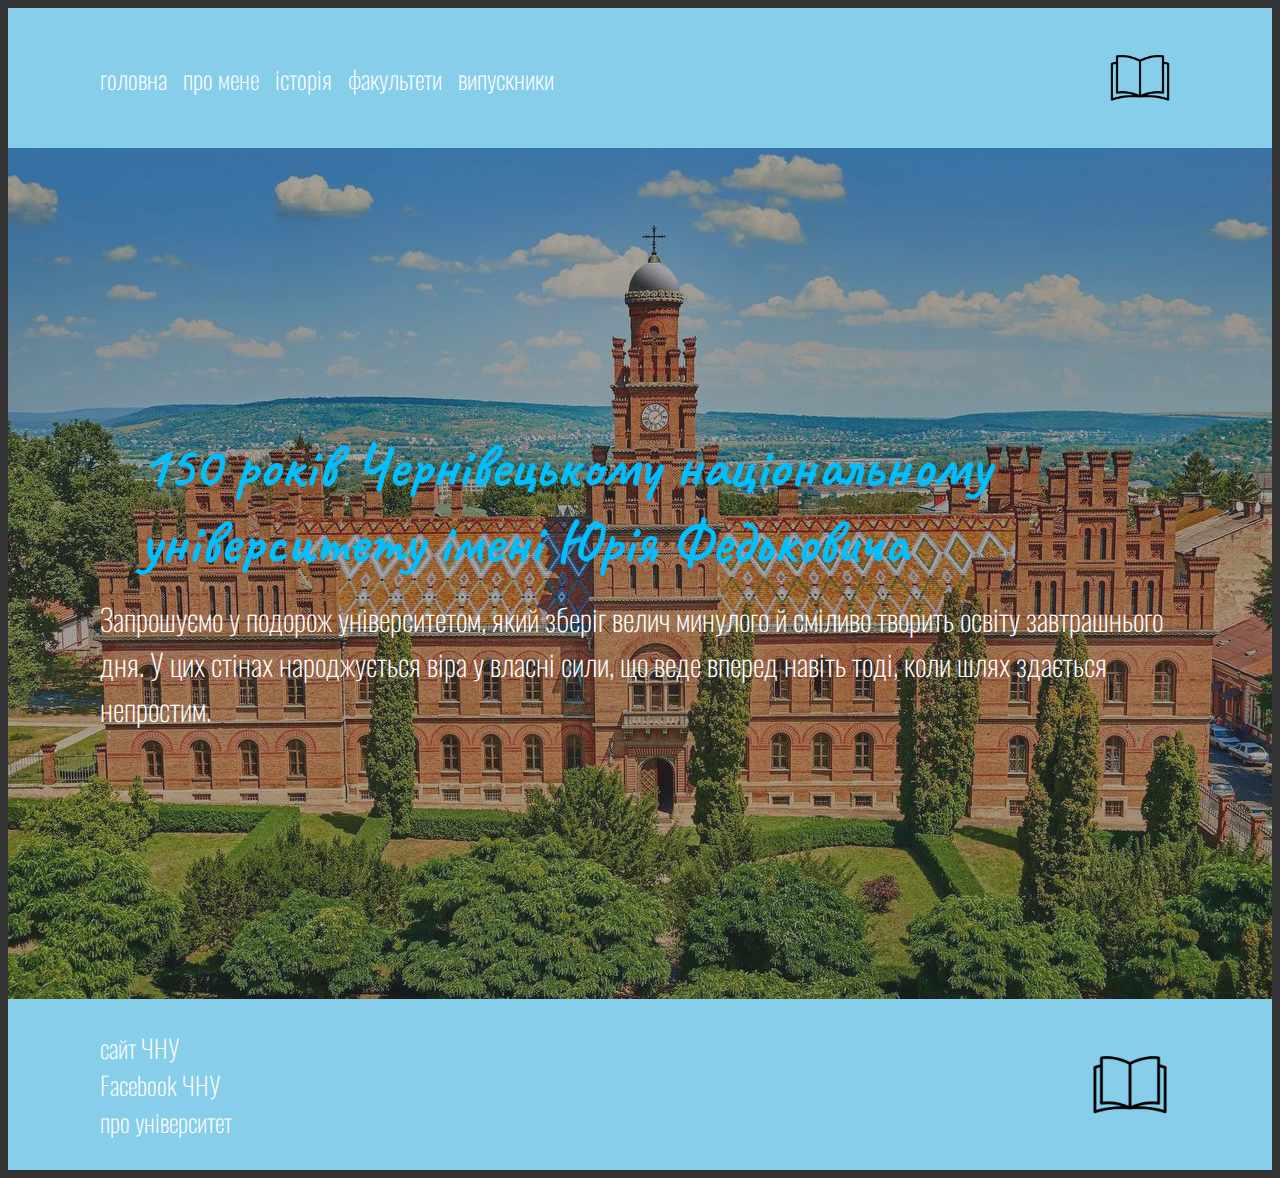
<file: index.html>
<!DOCTYPE html>
<html lang="en">

<head>
    <meta charset="UTF-8">
    <meta name="viewport" content="width=device-width, initial-scale=1.0">
     <title>сайт Ковблик Сюзанни</title>
    <link href="https://fonts.googleapis.com/css2?family=Caveat:wght@400..700&family=Oswald:wght@200..700&display=swap"
        rel="stylesheet">
    <link rel="stylesheet" href="./reset.css">
    <link rel="stylesheet" href="./css/style.css">
</head>

<body>
    <header class="header">
        <div class="container">
            <nav class="header-nav">
                <ul class="header-list">
                    <li class="header-item"><a class="header-link" href="./index.html">головна</a></li>
                    <li class="header-item"><a class="header-link" href="./about-me.html">про мене</a></li>
                    <li class="header-item"><a class="header-link" href="./history.html">історія</a></li>
                    <li class="header-item"><a class="header-link" href="./today.html">факультети</a></li>
                    <li class="header-item"><a class="header-link" href="./graduates.html">випускники</a></li>
                </ul>
                <a class="header-logo" href="./index.html">
                    <img class="header-img" src="./img/book.png" alt="book">
                </a>
            </nav>
        </div>
    </header>
    <main>
        <section class="hero">
            <div class="container">
                <h1 class="hero-title">150 років Чернівецькому національному університету імені Юрія Федьковича</h1>
                <p class="hero-text">Запрошуємо у подорож університетом, який зберіг велич минулого й сміливо творить
                    освіту завтрашнього
                    дня. У цих стінах народжується віра у власні сили, що веде вперед навіть тоді, коли шлях здається непростим. </p>
            </div>
        </section>
        <footer class="footer">
            <div class="container">
                <nav class="footer-nav">
                    <ul class="footer-list">
                     <li class="footer-item"><a class="footer-link" href="https://www.chnu.edu.ua/">сайт ЧНУ</a></li>
                    <li class="footer-item"><a class="footer-link" href="https://www.facebook.com/chnu.edu.ua/?locale=uk_UA">Facebook ЧНУ</a></li>
                    <li class="footer-item"><a class="footer-link" href="https://www.chnu.edu.ua/universytet/zahalni-vidomosti/pro-universytet/">про університет</a></li>
                    </ul>
                    <a class="footer-logo" href="./index.html">
                        <img class="footer-img" src="./img/book.png" alt="book">
                    </a>
                </nav>
            </div>
        </footer>
    </main>
</body>

</html>
</file>
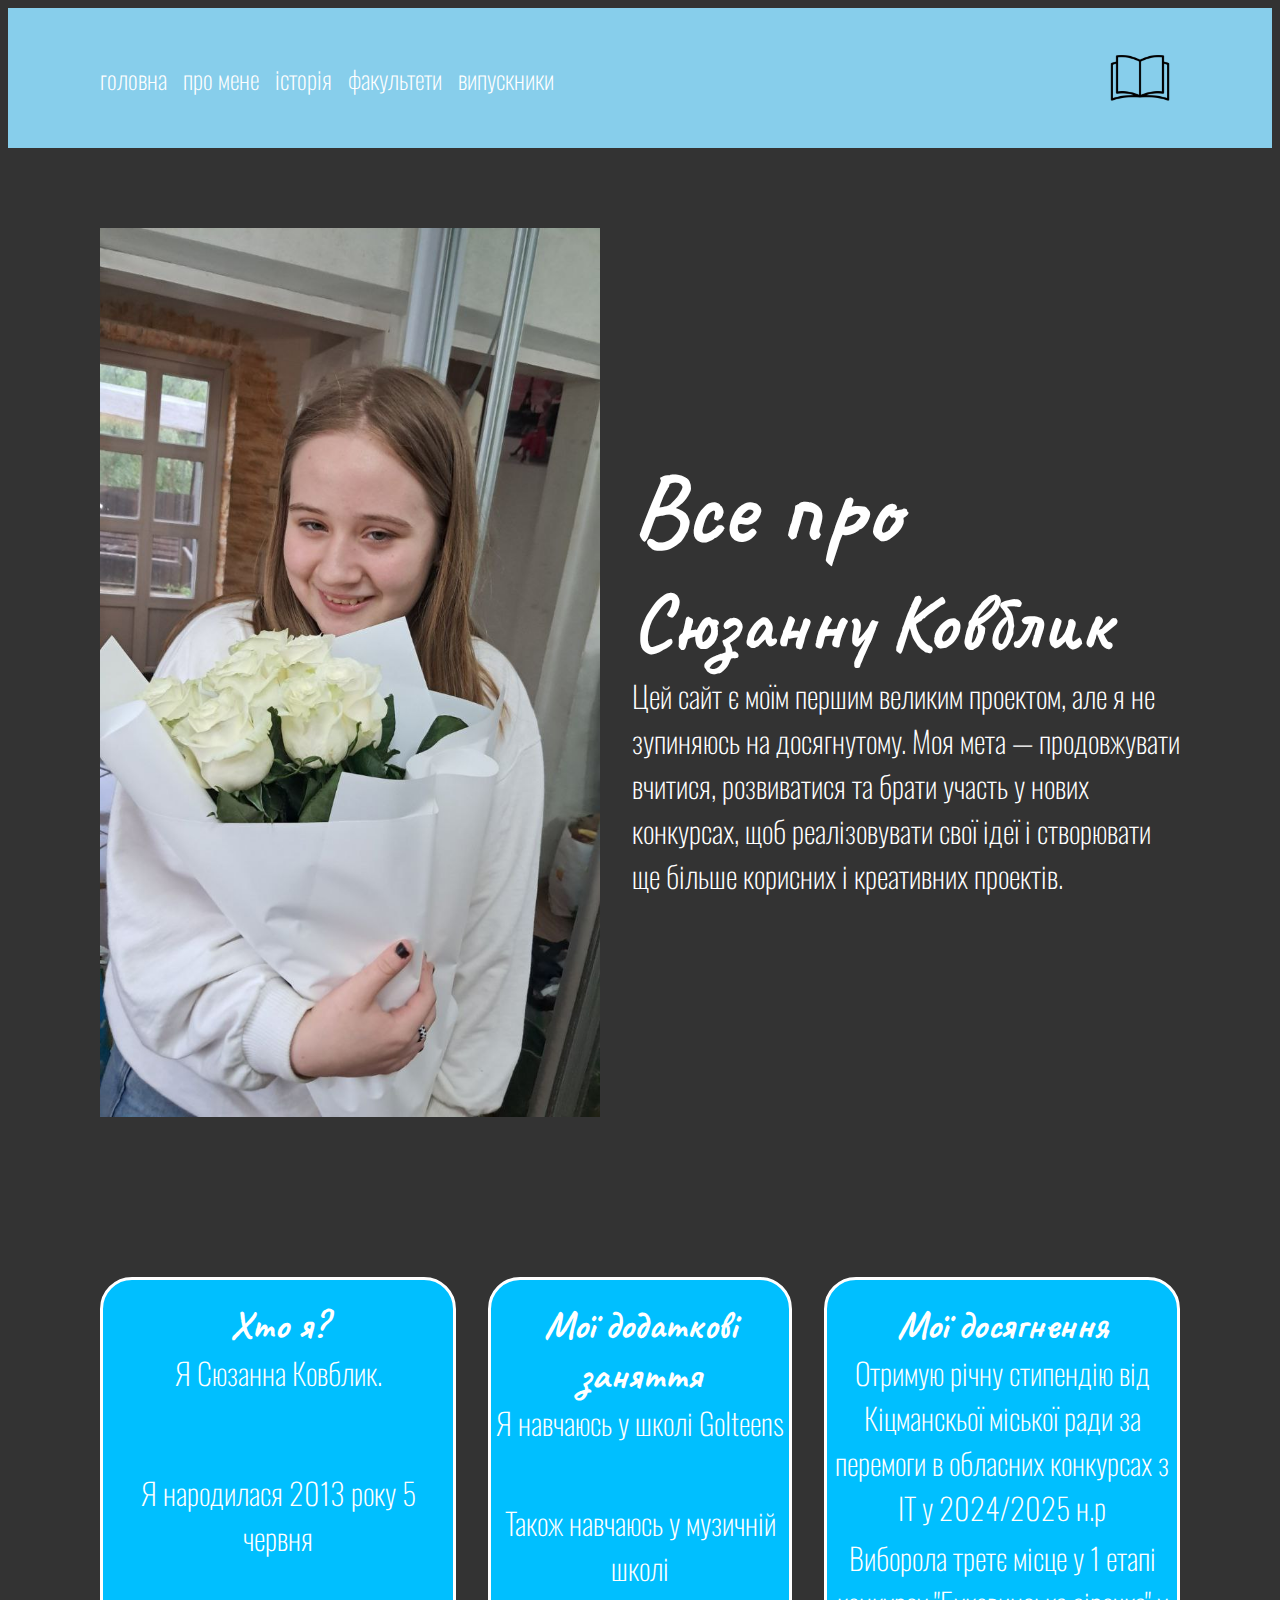
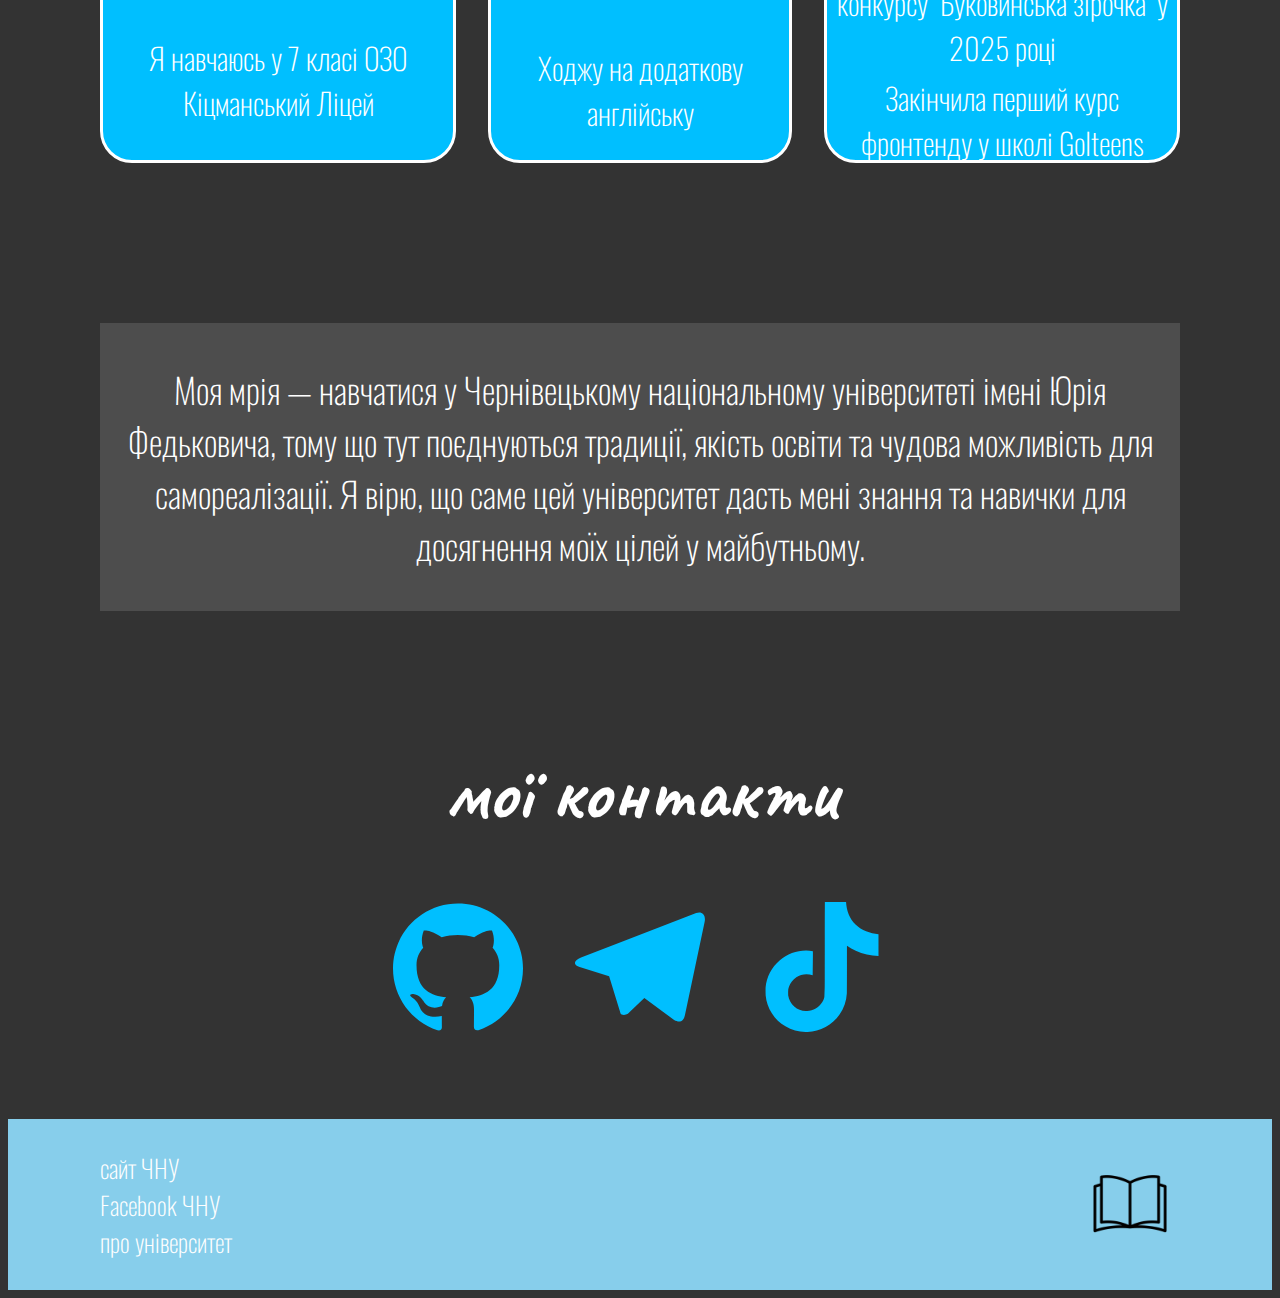
<file: about-me.html>
<!DOCTYPE html>
<html lang="en">

<head>
    <meta charset="UTF-8">
    <meta name="viewport" content="width=device-width, initial-scale=1.0">
    <title>сайт Ковблик Сюзанни</title>
    <link href="https://fonts.googleapis.com/css2?family=Caveat:wght@400..700&family=Oswald:wght@200..700&display=swap"
        rel="stylesheet">
    <link rel="stylesheet" href="./reset.css">
    <link rel="stylesheet" href="./css/about-me.css">
</head>

<body>
    <header class="header">
        <div class="container">
            <nav class="header-nav">
                <ul class="header-list">
                    <li class="header-item"><a class="header-link" href="./index.html">головна</a></li>
                    <li class="header-item"><a class="header-link" href="./about-me.html">про мене</a></li>
                    <li class="header-item"><a class="header-link" href="./history.html">історія</a></li>
                    <li class="header-item"><a class="header-link" href="./today.html">факультети</a></li>
                    <li class="header-item"><a class="header-link" href="./graduates.html">випускники</a></li>
                </ul>
                <a class="header-logo" href="./index.html">
                    <img class="header-img" src="./img/book.png" alt="book">
                </a>
            </nav>
        </div>
    </header>
    <main>
        <section class="hero">
            <div class="container hero-container">
                <img class="hero-img" src="./img/photo.jpg" alt="me">
                <div>
                    <h2 class="hero-title">Все про</h2>
                    <h3 class="hero-subtitle">Сюзанну Ковблик</h3>
                    <p class="hero-text">Цей сайт є моїм першим великим проектом, але я не зупиняюсь на досягнутому. Моя
                        мета — продовжувати
                        вчитися, розвиватися та брати участь у нових конкурсах, щоб реалізовувати свої ідеї і створювати
                        ще
                        більше корисних і креативних проектів.</p>
                </div>
            </div>
        </section>
        <section class="information">
            <div class="container">
                <ul class="information-list">
                    <li class="information-item">
                        <h3 class="information-title">Хто я?</h3>
                        <ul class="information-items">
                            <Li class="information-point">
                                <p class="information-text">Я Сюзанна Ковблик.</p>
                            </Li>
                            <Li class="information-point">
                                <p class="information-text information-gap">Я народилася 2013 року 5 червня</p>
                            </Li>
                            <Li class="information-point">
                                <p class="information-text">Я навчаюсь у 7 класі ОЗО Кіцманський Ліцей</p>
                            </Li>
                        </ul>
                    </li>
                    <li class="information-item">
                        <h3  class="information-title">Мої додаткові заняття</h3>
                        <ul class="information-items">
                            <Li class="information-point">
                                <p class="information-text">Я навчаюсь у школі GoIteens</p>
                            </Li>
                            <Li class="information-point">
                                <p class="information-text information-padding">Також навчаюсь у музичній школі</p>
                            </Li>
                            <Li class="information-point">
                                <p class="information-text">Ходжу на додаткову англійську</p>
                            </Li>
                        </ul>
                    </li>
                    <li class="information-item">
                        <h3  class="information-title">Мої досягнення</h3>
                        <ul class="information-items">
                            <Li class="information-point">
                                <p class="information-text">Отримую річну стипендію від Кіцманскьої міської ради за перемоги в обласних конкурсах з IT у 2024/2025 н.р</p>
                            </Li>
                            <Li class="information-point">
                                <p class="information-text">Виборола третє місце у 1 етапі конкурсу "Буковинська зірочка" у 2025 році</p>
                            </Li>
                            <Li class="information-point">
                                <p class="information-text">Закінчила перший курс фронтенду у школі GoIteens</p>
                            </Li>
                        </ul>
                    </li>
                </ul>
            </div>
        </section>
        <section class="dream">
            <div class="container">
<p class="dream-text">Моя мрія — навчатися у Чернівецькому національному університеті імені Юрія Федьковича, тому що тут поєднуються традиції,
якість освіти та чудова можливість для самореалізації. Я вірю, що саме цей університет дасть мені знання та навички для
досягнення моїх цілей у майбутньому.</p>
</div>
</section>
<section class="contacts">
    <div class="container">
<h4 class="contacts-title">мої контакти</h4>
<ul class="contacts-list">
    <li class="contacts-item">
        <a href="https://github.com/dashboard">
            <svg class="contacts-icon">
                <use href="./img/symbol-defs.svg#icon-github"></use>
            </svg>
        </a>
    </li>
    <li class="contacts-item">
        <a href="https://t.me/Syzichka">
            <svg class="contacts-icon">
                <use href="./img/symbol-defs.svg#icon-telegram"></use>
            </svg>
        </a>
    </li>
    <li class="contacts-item">
        <a href="https://www.tiktok.com/@666_mamy_666_">
            <svg class="contacts-icon">
                <use href="./img/symbol-defs.svg#icon-tiktok"></use>
            </svg>
        </a>
    </li>
</ul>
</div>
</section>
    </main>
    <footer class="footer">
        <div class="container">
            <nav class="footer-nav">
                <ul class="footer-list">
                     <li class="footer-item"><a class="footer-link" href="https://www.chnu.edu.ua/">сайт ЧНУ</a></li>
                    <li class="footer-item"><a class="footer-link" href="https://www.facebook.com/chnu.edu.ua/?locale=uk_UA">Facebook ЧНУ</a></li>
                    <li class="footer-item"><a class="footer-link" href="https://www.chnu.edu.ua/universytet/zahalni-vidomosti/pro-universytet/">про університет</a></li>
                </ul>
                <a class="footer-logo" href="./index.html">
                    <img class="footer-img" src="./img/book.png" alt="book">
                </a>
            </nav>
        </div>
    </footer>
</body>

</html>
</file>
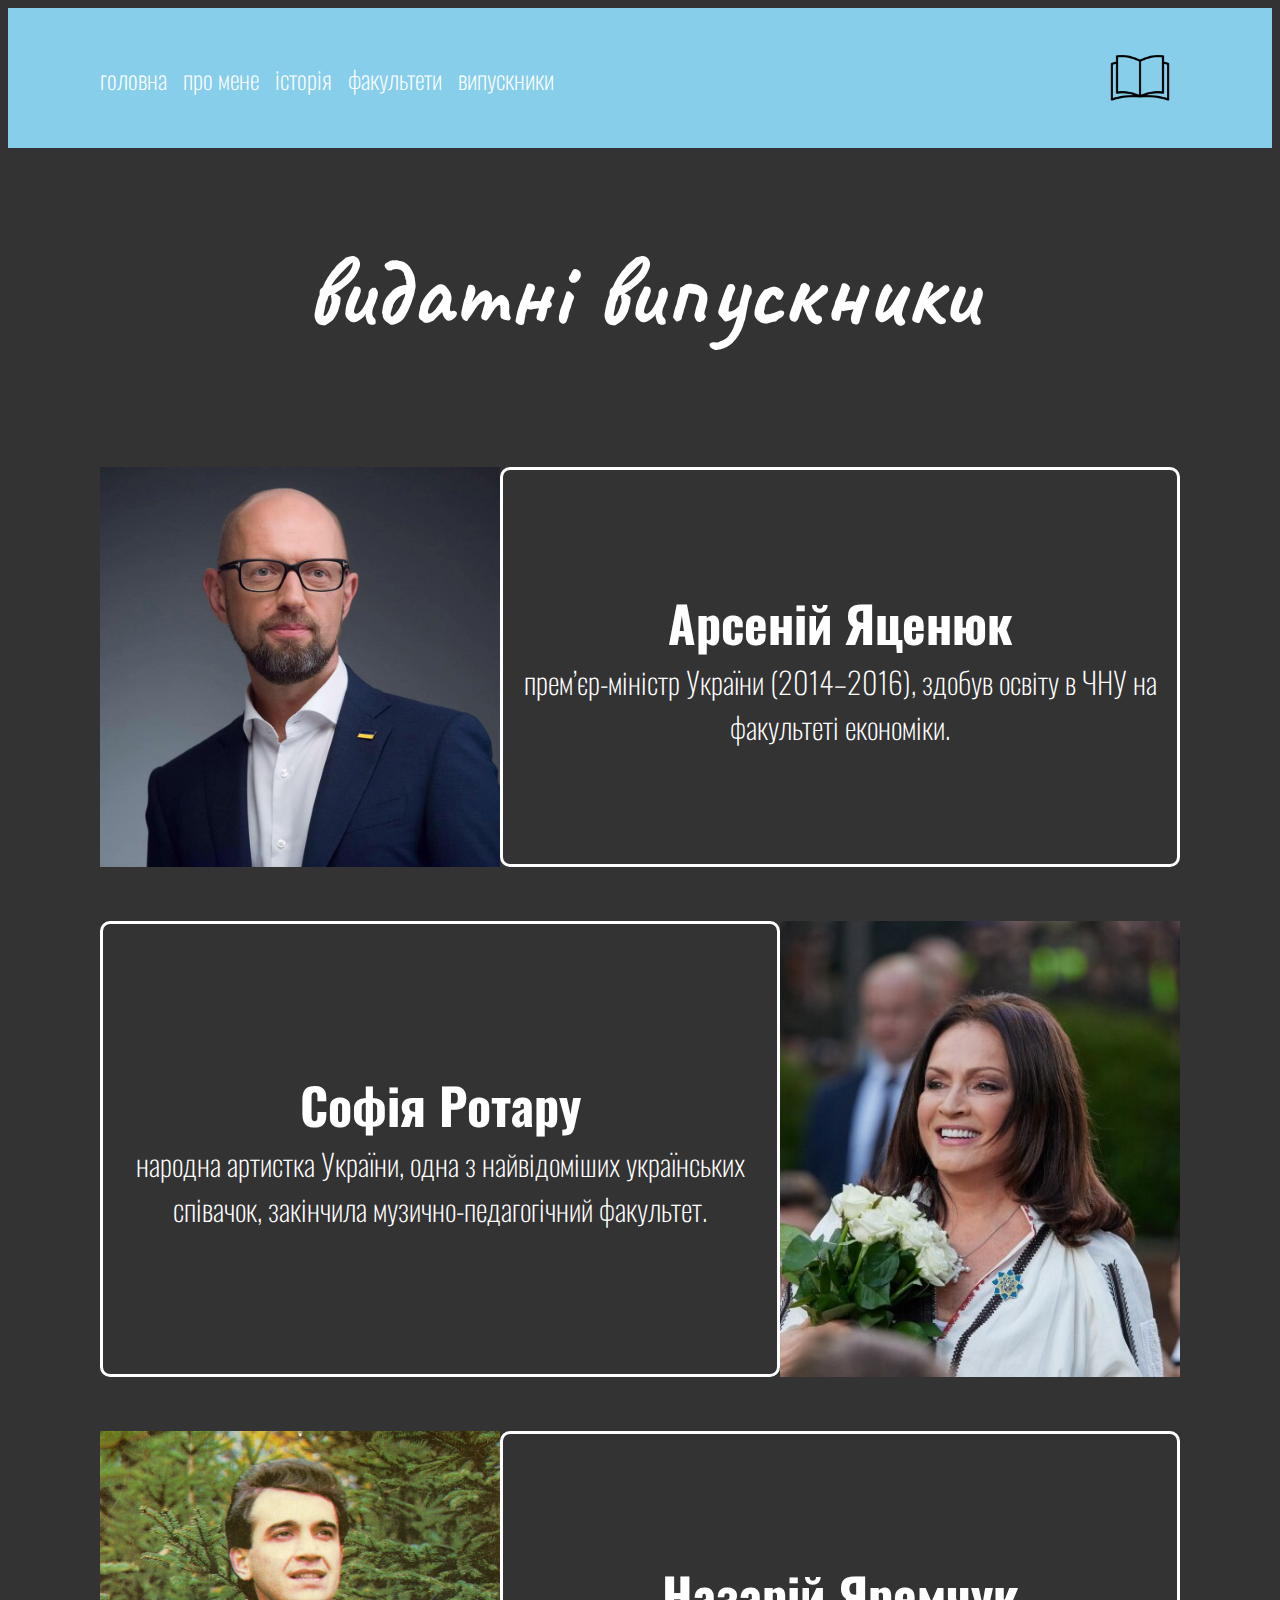
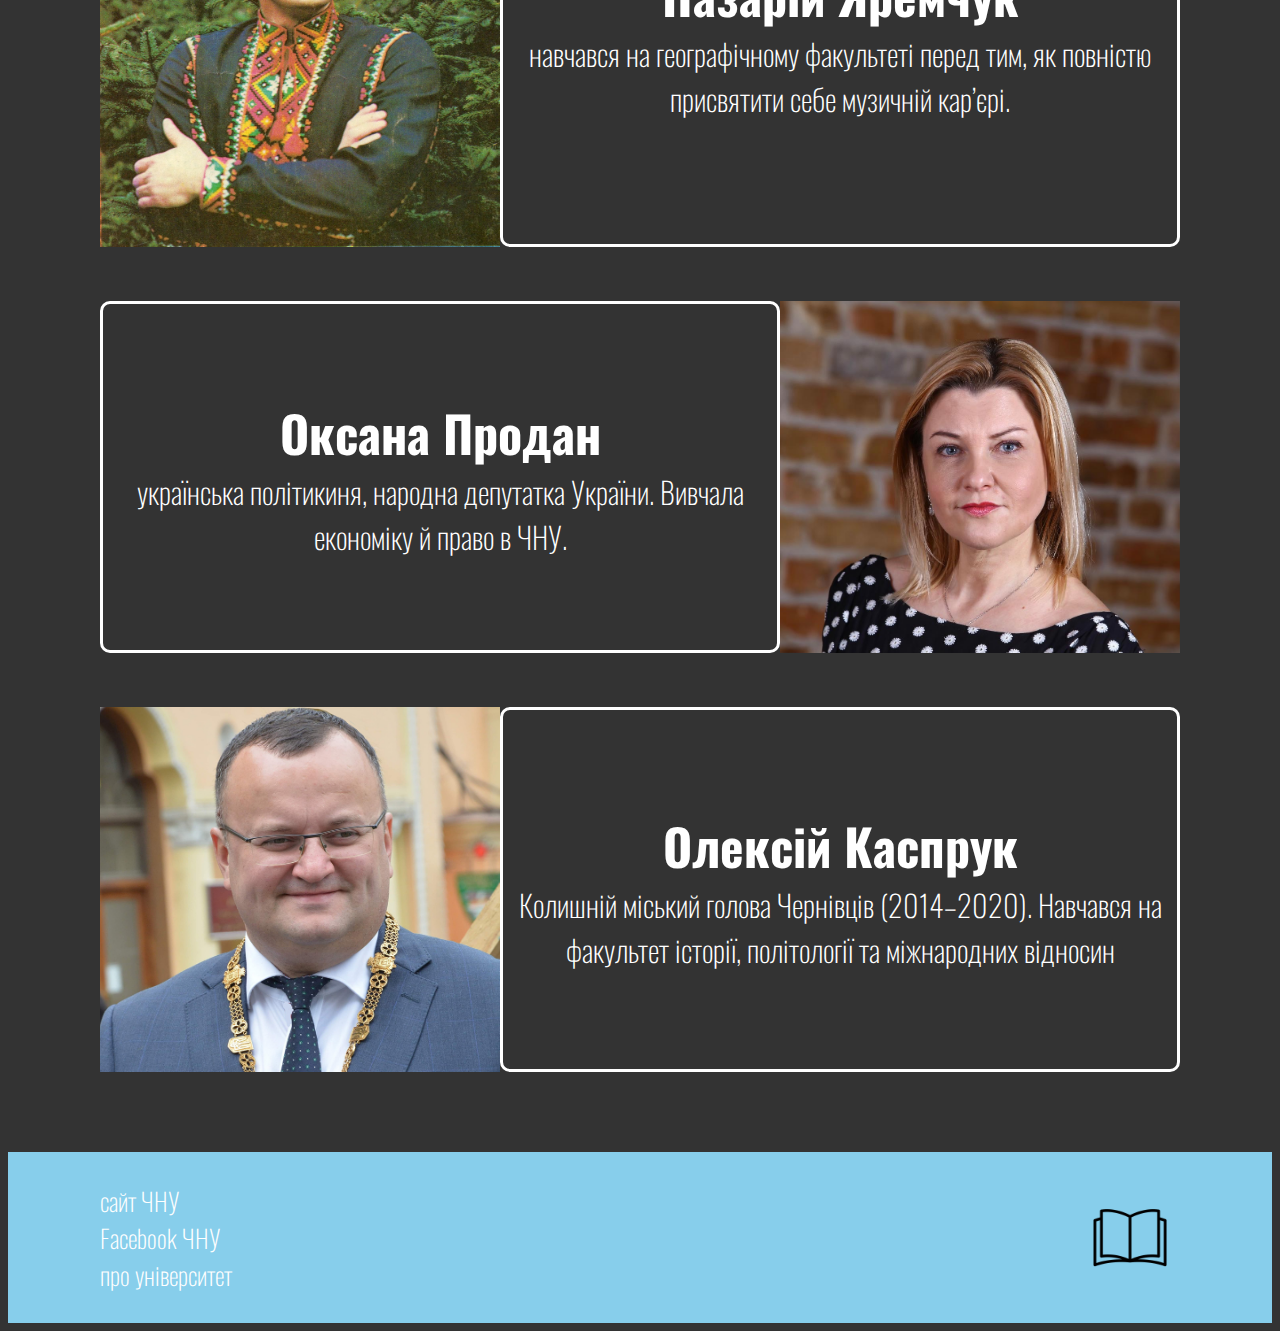
<file: graduates.html>
<!DOCTYPE html>
<html lang="en">
<head>
    <meta charset="UTF-8">
    <meta name="viewport" content="width=device-width, initial-scale=1.0">
     <title>сайт Ковблик Сюзанни</title>
    <link href="https://fonts.googleapis.com/css2?family=Caveat:wght@400..700&family=Oswald:wght@200..700&display=swap"
        rel="stylesheet">
    <link rel="stylesheet" href="./reset.css">
    <link rel="stylesheet" href="./css/graduates.css">
</head>
<body>
    <header class="header">
        <div class="container">
            <nav class="header-nav">
                <ul class="header-list">
                    <li class="header-item"><a class="header-link" href="./index.html">головна</a></li>
                    <li class="header-item"><a class="header-link" href="./about-me.html">про мене</a></li>
                    <li class="header-item"><a class="header-link" href="./history.html">історія</a></li>
                    <li class="header-item"><a class="header-link" href="./today.html">факультети</a></li>
                    <li class="header-item"><a class="header-link" href="./graduates.html">випускники</a></li>
                </ul>
                <a class="header-logo" href="./index.html">
                    <img class="header-img" src="./img/book.png" alt="book">
                </a>
            </nav>
        </div>
    </header>
    <main>
<section class="hero">
<div class="container">
    <h2 class="hero-title">видатні випускники</h2>
<ul class="hero-list">
    <li class="hero-item">
        <img class="hero-photo" src="./img/arseniy-yacheniuk.jpg" alt="Арсеній Яценюк">
        <div class="hero-box">
        <h3 class="hero-subtitle">Арсеній Яценюк</h3>
        <p class="hero-text">прем’єр-міністр України (2014–2016), здобув освіту в ЧНУ на факультеті економіки.</p>
        </div>
    </li>
    <li class="hero-item">
        <div class="hero-box">
        <h3 class="hero-subtitle">Софія Ротару</h3>
        <p class="hero-text">народна артистка України, одна з найвідоміших українських співачок, закінчила музично-педагогічний факультет.</p>
        </div>
        <img class="hero-photo" src="./img/sophia-rotaru.jpg" alt="Софія Ротару">
    </li>
    <li class="hero-item">
        <img class="hero-photo" src="./img/nazarii-yaremchyk.jpg" alt="Назарій Яремчук">
        <div class="hero-box">
        <h3 class="hero-subtitle">Назарій Яремчук</h3>
        <p class="hero-text">навчався на географічному факультеті перед тим, як повністю присвятити себе музичній кар’єрі.</p>
        </div>
    </li>
    <li class="hero-item">
        <div class="hero-box">
        <h3 class="hero-subtitle">Оксана Продан</h3>
        <p class="hero-text">українська політикиня, народна депутатка України. Вивчала економіку й право в ЧНУ. </p>
        </div>
        <img class="hero-photo" src="./img/oksana-prodan.jpg" alt="Оксана Продан">
    </li>
    <li class="hero-item">
        <img class="hero-photo" src="./img/kaspruk.jpg" alt="Олексій Каспрук">
        <div class="hero-box">
        <h3 class="hero-subtitle">Олексій Каспрук</h3>
        <p class="hero-text" >Колишній міський голова Чернівців (2014–2020). Навчався на факультет історії, політології та міжнародних відносин</p>
        </div>
    </li>
</ul>
</div>
</section>
    </main>
    <footer class="footer">
        <div class="container">
            <nav class="footer-nav">
                <ul class="footer-list">
                   <li class="footer-item"><a class="footer-link" href="https://www.chnu.edu.ua/">сайт ЧНУ</a></li>
                    <li class="footer-item"><a class="footer-link" href="https://www.facebook.com/chnu.edu.ua/?locale=uk_UA">Facebook ЧНУ</a></li>
                    <li class="footer-item"><a class="footer-link" href="https://www.chnu.edu.ua/universytet/zahalni-vidomosti/pro-universytet/">про університет</a></li>
                </ul>
                <a class="footer-logo" href="./index.html">
                    <img class="footer-img" src="./img/book.png" alt="book">
                </a>
            </nav>
        </div>
    </footer>
    </body>
</body>
</html>
</file>
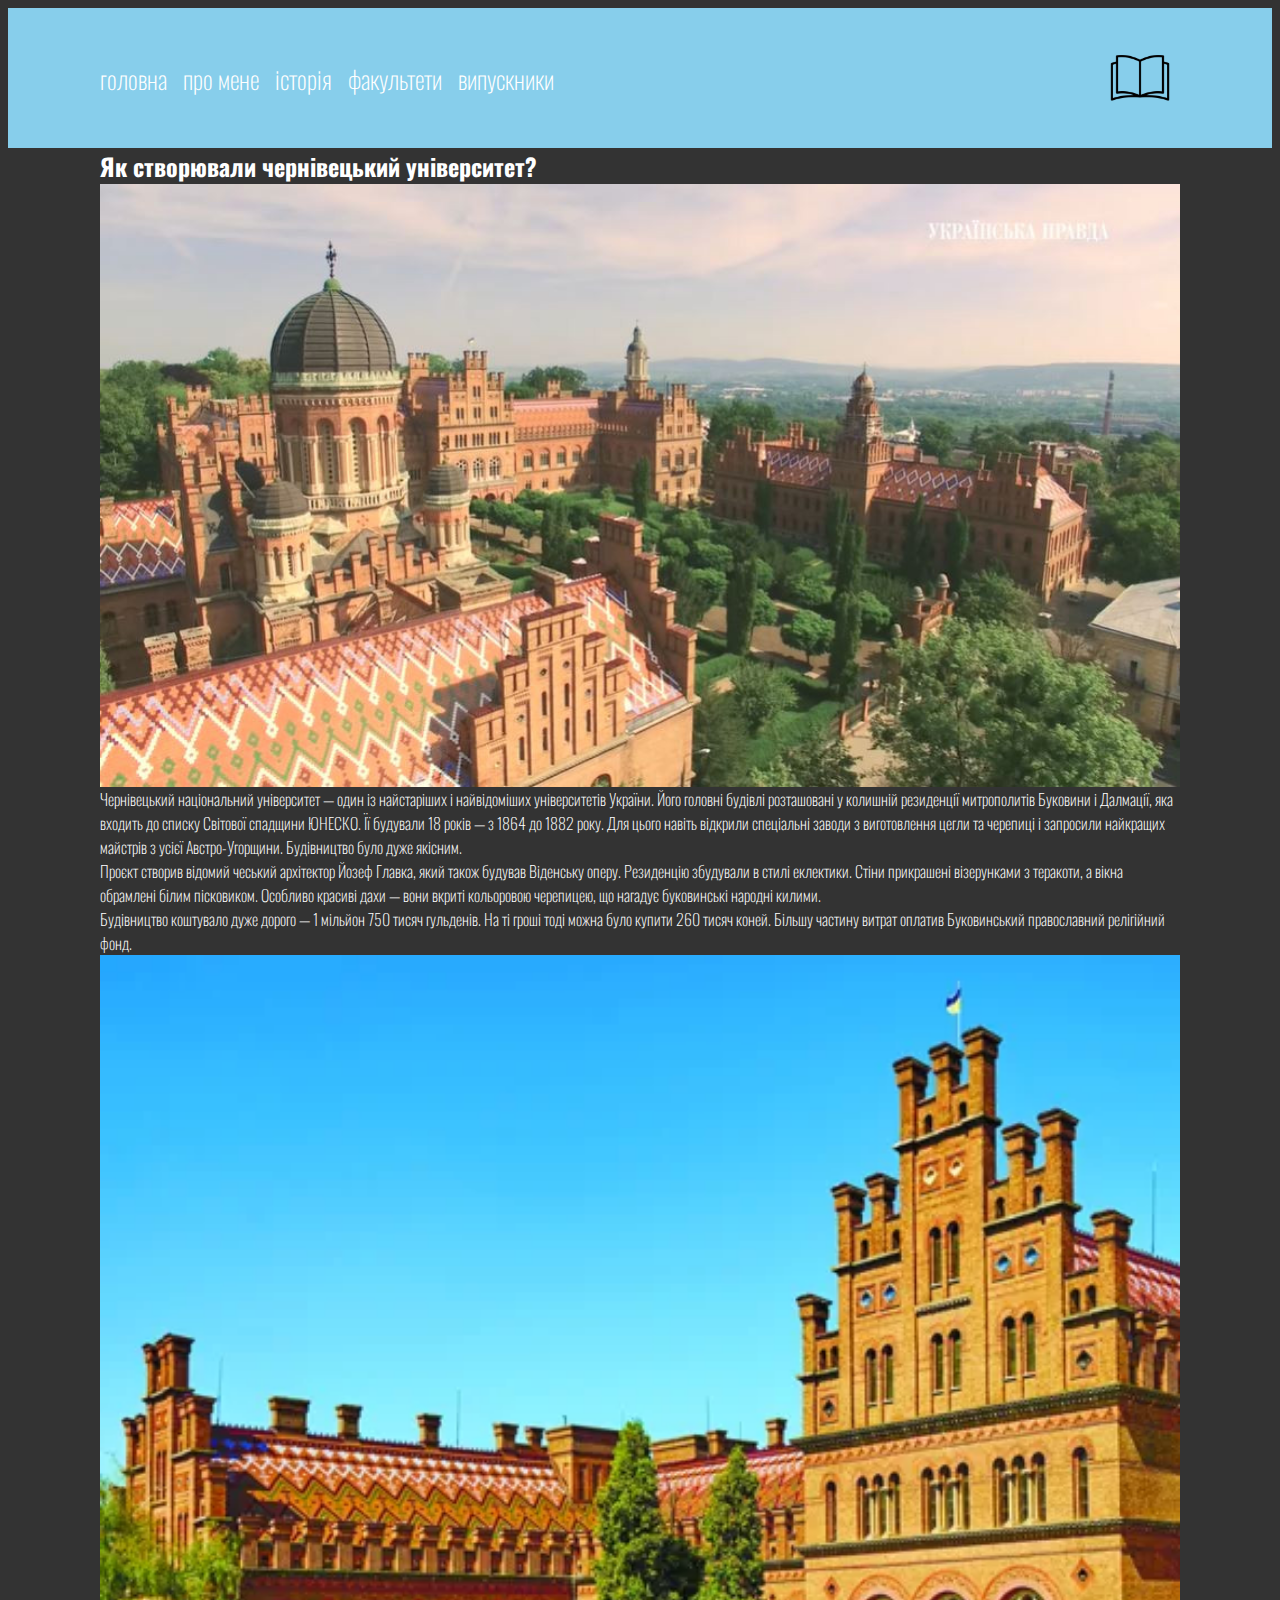
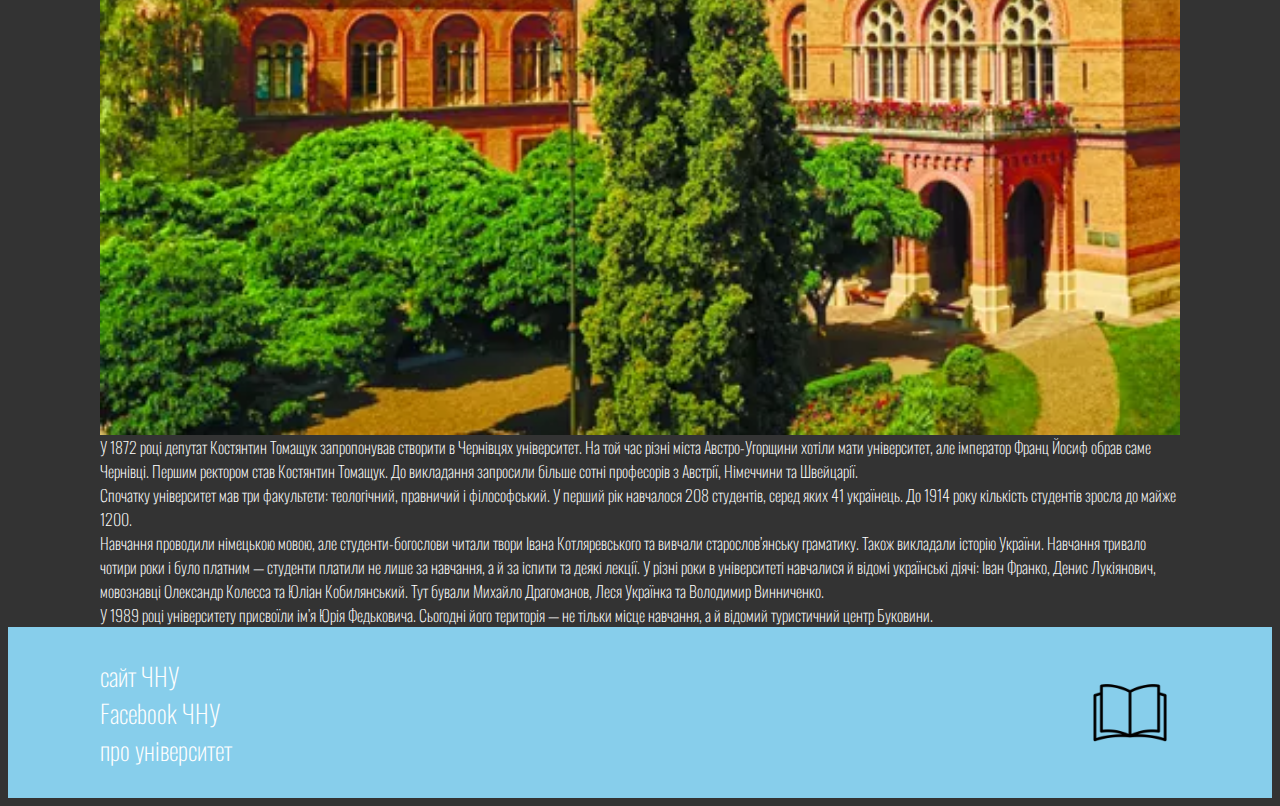
<file: history.html>
<!DOCTYPE html>
<html lang="en">

<head>
    <meta charset="UTF-8">
    <meta name="viewport" content="width=device-width, initial-scale=1.0">
     <title>сайт Ковблик Сюзанни</title>
    <link href="https://fonts.googleapis.com/css2?family=Caveat:wght@400..700&family=Oswald:wght@200..700&display=swap"
        rel="stylesheet">
    <link rel="stylesheet" href="./reset.css">
    <link rel="stylesheet" href="./css/history.css">
</head>

<body>
    <header class="header">
        <div class="container">
            <nav class="header-nav">
                <ul class="header-list">
                    <li class="header-item"><a class="header-link" href="./index.html">головна</a></li>
                    <li class="header-item"><a class="header-link" href="./about-me.html">про мене</a></li>
                    <li class="header-item"><a class="header-link" href="./history.html">історія</a></li>
                    <li class="header-item"><a class="header-link" href="./today.html">факультети</a></li>
                    <li class="header-item"><a class="header-link" href="./graduates.html">випускники</a></li>
                </ul>
                <a class="header-logo" href="./index.html">
                    <img class="header-img" src="./img/book.png" alt="book">
                </a>
            </nav>
        </div>
    </header>
    <main>
        <section class="hero">
            <div class="container">
                <h2 class="hero-title">Як створювали чернівецький університет?</h2>
                <img class="hero-photo" src="./img/chnu.jpg" alt="чну">
                <p class="hero-text">Чернівецький національний університет — один із найстаріших і найвідоміших
                    університетів України. Його головні будівлі
                    розташовані у колишній резиденції митрополитів Буковини і Далмації, яка входить до списку Світової
                    спадщини ЮНЕСКО. Її
                    будували 18 років — з 1864 до 1882 року. Для цього навіть відкрили спеціальні заводи з виготовлення
                    цегли та черепиці і
                    запросили найкращих майстрів з усієї Австро-Угорщини. Будівництво було дуже якісним. </p>

                <p class="hero-text">Проєкт створив відомий чеський архітектор Йозеф Главка, який також будував
                    Віденську оперу. Резиденцію збудували в стилі
                    еклектики. Стіни прикрашені візерунками з теракоти, а вікна обрамлені білим пісковиком. Особливо
                    красиві дахи — вони
                    вкриті кольоровою черепицею, що нагадує буковинські народні килими.</p>

                <p class="hero-text">Будівництво коштувало дуже дорого — 1 мільйон 750 тисяч гульденів. На ті гроші тоді можна було купити
                    260 тисяч коней.
                    Більшу частину витрат оплатив Буковинський православний релігійний фонд.</p>

                <img class="hero-img" src="./img/university-two.webp" alt="чну">

                <p class="hero-text">У 1872 році депутат Костянтин Томащук запропонував створити в Чернівцях
                    університет. На той час різні міста
                    Австро-Угорщини хотіли мати університет, але імператор Франц Йосиф обрав саме Чернівці. Першим
                    ректором став Костянтин
                    Томащук. До викладання запросили більше сотні професорів з Австрії, Німеччини та Швейцарії.</p>

                <p class="hero-text">Спочатку університет мав три факультети: теологічний, правничий і філософський. У
                    перший рік навчалося 208 студентів,
                    серед яких 41 українець. До 1914 року кількість студентів зросла до майже 1200.</p>

                <p class="hero-text">Навчання проводили німецькою мовою, але студенти-богослови читали твори Івана
                    Котляревського та вивчали старослов’янську
                    граматику. Також викладали історію України. Навчання тривало чотири роки і було платним — студенти
                    платили не лише за
                    навчання, а й за іспити та деякі лекції.
                    У різні роки в університеті навчалися й відомі українські діячі: Іван Франко, Денис Лукіянович,
                    мовознавці Олександр
                    Колесса та Юліан Кобилянський. Тут бували Михайло Драгоманов, Леся Українка та Володимир Винниченко.
                </p>

                <p class="hero-text">У 1989 році університету присвоїли ім’я Юрія Федьковича. Сьогодні його територія —
                    не тільки місце навчання, а й відомий
                    туристичний центр Буковини.</p>
            </div>
        </section>
    </main>
    <footer class="footer">
        <div class="container">
            <nav class="footer-nav">
                <ul class="footer-list">
                     <li class="footer-item"><a class="footer-link" href="https://www.chnu.edu.ua/">сайт ЧНУ</a></li>
                    <li class="footer-item"><a class="footer-link" href="https://www.facebook.com/chnu.edu.ua/?locale=uk_UA">Facebook ЧНУ</a></li>
                    <li class="footer-item"><a class="footer-link" href="https://www.chnu.edu.ua/universytet/zahalni-vidomosti/pro-universytet/">про університет</a></li>
                </ul>
                <a class="footer-logo" href="./index.html">
                    <img class="footer-img" src="./img/book.png" alt="book">
                </a>
            </nav>
        </div>
    </footer>
</body>

</html>
</file>
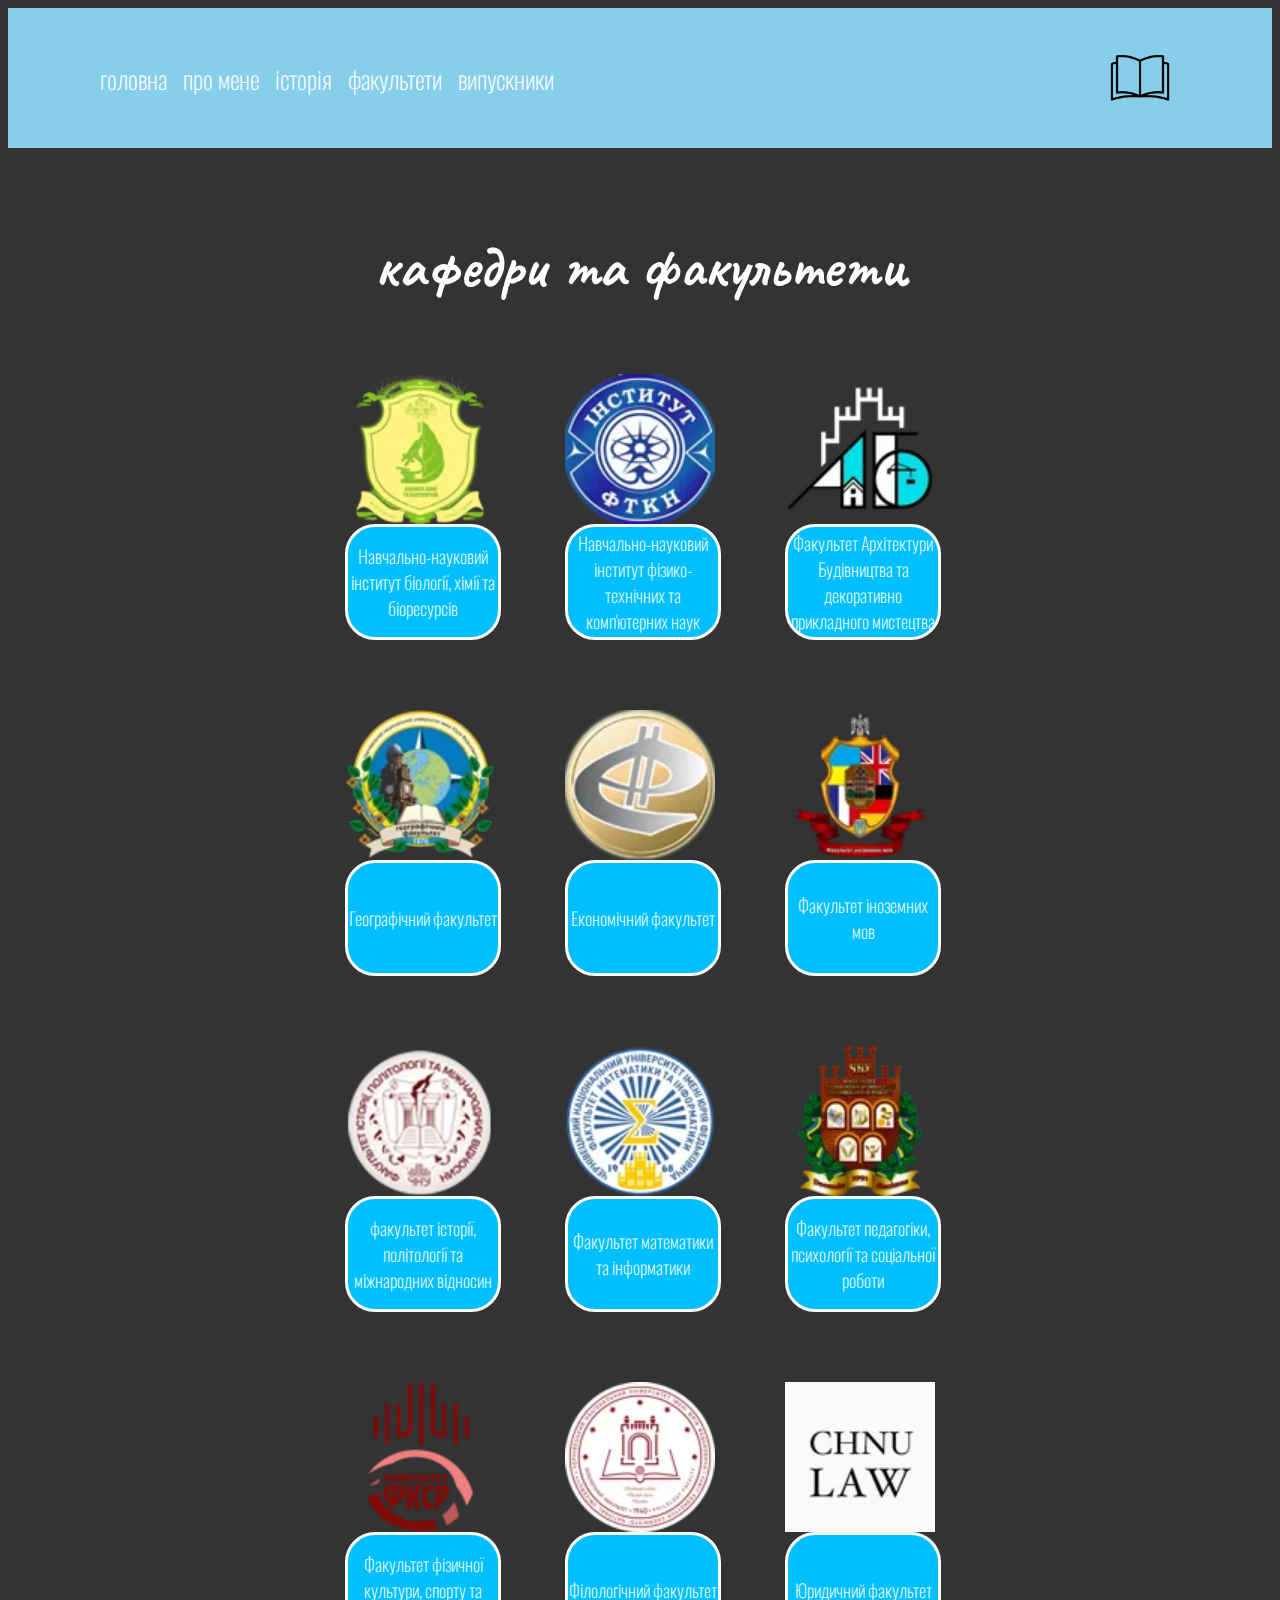
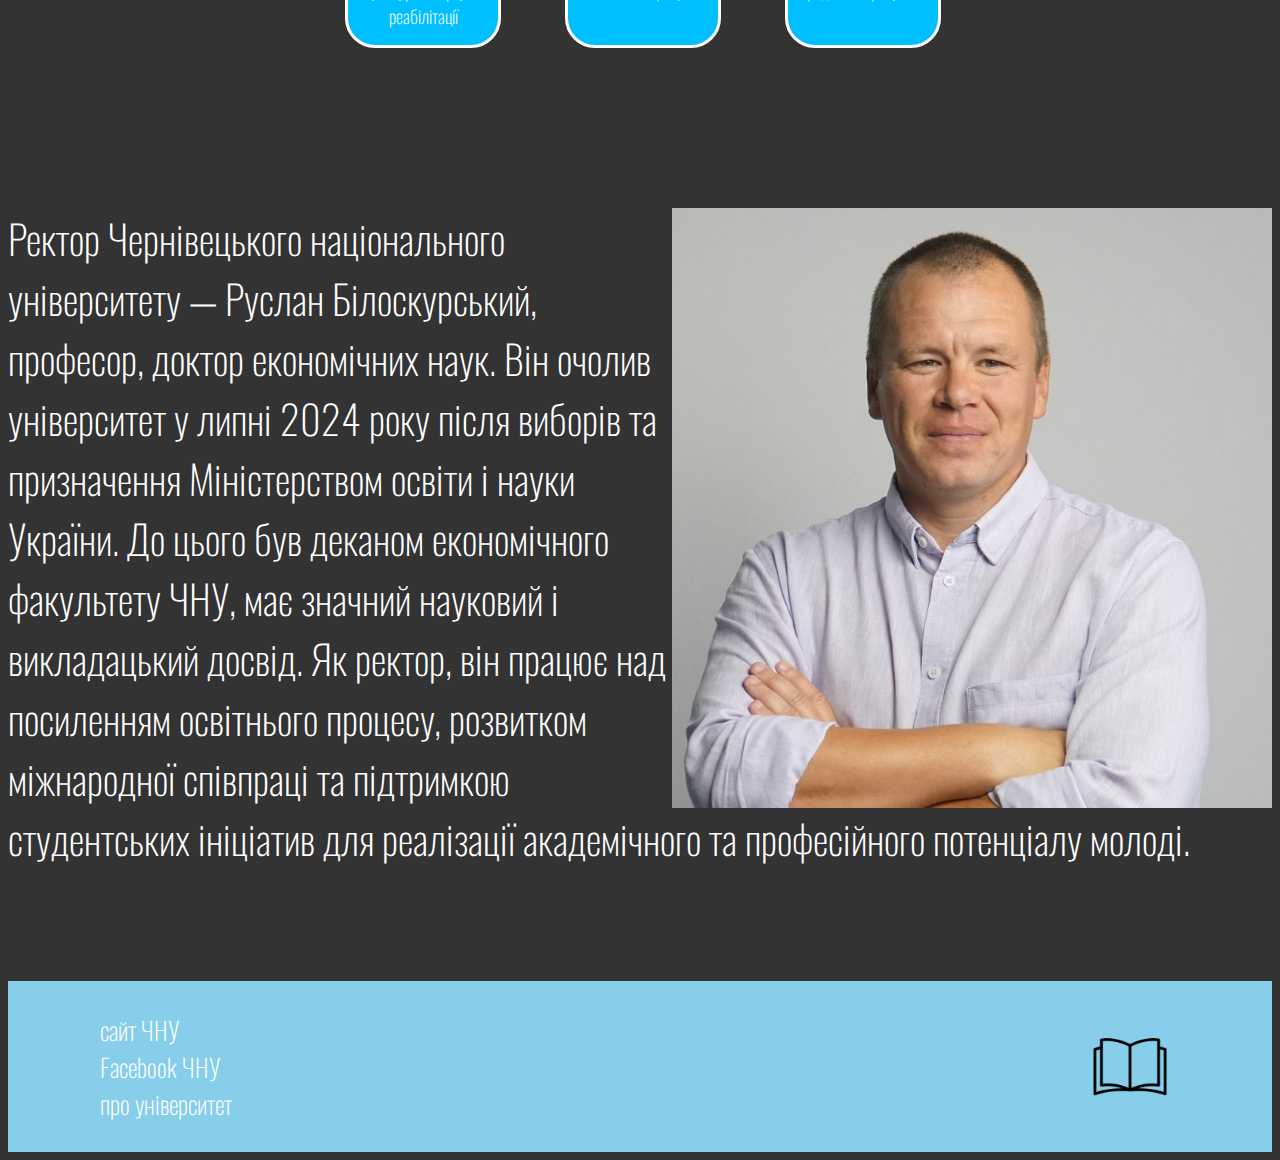
<file: today.html>
<!DOCTYPE html>
<html lang="en">

<head>
    <meta charset="UTF-8">
    <meta name="viewport" content="width=device-width, initial-scale=1.0">
     <title>сайт Ковблик Сюзанни</title>
    <link href="https://fonts.googleapis.com/css2?family=Caveat:wght@400..700&family=Oswald:wght@200..700&display=swap"
        rel="stylesheet">
    <link rel="stylesheet" href="./reset.css">
    <link rel="stylesheet" href="./css/today.css">
</head>

<body>
    <header class="header">
        <div class="container">
            <nav class="header-nav">
                <ul class="header-list">
                    <li class="header-item"><a class="header-link" href="./index.html">головна</a></li>
                    <li class="header-item"><a class="header-link" href="./about-me.html">про мене</a></li>
                    <li class="header-item"><a class="header-link" href="./history.html">історія</a></li>
                    <li class="header-item"><a class="header-link" href="./today.html">факультети</a></li>
                    <li class="header-item"><a class="header-link" href="./graduates.html">випускники</a></li>
                </ul>
                <a class="header-logo" href="./index.html">
                    <img class="header-img" src="./img/book.png" alt="book">
                </a>
            </nav>
        </div>
    </header>
    <main>
        <section class="hero">
            <div class="container">
        <h2 class="hero-title" >кафедри та факультети</h2>
        <ul class="hero-list">
            <li class="hero-item">
                <img class="hero-logo" src="./img/biology.webp" alt="інститут біології">
                <p class="hero-text">Навчально-науковий інститут біології, хімії та біоресурсів </p>
            </li>
            <li class="hero-item">
                <img class="hero-logo" src="./img/ftkn_logo.webp" alt="інститут фізико-технічних та комп'ютерних наук">
                <p class="hero-text">Навчально-науковий інститут фізико-технічних та комп'ютерних наук</p>
            </li>
            <li class="hero-item">
                <img class="hero-logo" src="./img/abdpm_logo.webp" alt="Факультет Архітектури Будівництва">
                <p class="hero-text">Факультет Архітектури Будівництва та декоративно прикладного мистецтва</p>
            </li>
            <li class="hero-item">
                <img class="hero-logo" src="./img/geo_logo.webp" alt="Географічний факультет">
                <p class="hero-text">Географічний факультет</p>
            </li>
            <li class="hero-item">
                <img class="hero-logo" src="./img/eco_logo.webp" alt="Економічний факультет">
                <p class="hero-text">Економічний факультет</p>
            </li>
            <li class="hero-item">
                <img class="hero-logo" src="./img/inozem_logo.webp" alt="Факультет іноземних мов">
                <p class="hero-text">Факультет іноземних мов</p>
            </li>
            <li class="hero-item">
                <img class="hero-logo" src="./img/histpry.webp" alt="факультет історії">
                <p class="hero-text">факультет історії, політології та міжнародних відносин</p>
            </li>
            <li class="hero-item">
                <img class="hero-logo" src="./img/fmi_logo.webp" alt="">
                <p class="hero-text">Факультет математики та інформатики</p>
            </li>
            <li class="hero-item">
                <img class="hero-logo" src="./img/ped_logo.webp" alt="Факультет педагогіки">
                <p class="hero-text">Факультет педагогіки, психології та соціальної роботи</p>
            </li>
            <li class="hero-item">
                <img class="hero-logo" src="./img/ffksr.webp" alt="Факультет фізичної культури">
                <p class="hero-text">Факультет фізичної культури, спорту та реабілітації</p>
            </li>
            <li class="hero-item">
                <img class="hero-logo" src="./img/filolohichnoho-fakultetu.webp" alt="Філологічний факультет">
                <p class="hero-text">Філологічний факультет</p>
            </li>
            <li class="hero-item">
                <img class="hero-logo" src="./img/yredichii.webp" alt="Юридичний факультет">
                <p class="hero-text">Юридичний факультет</p>
            </li>
        </ul>
        </div>
        </section>
        <section class="rector">
             <img class="rector-photo" src="./img/ryslan-biloskyrski.jpg" alt="Руслан Білоскурський">
            <p class="rector-text">Ректор Чернівецького національного університету — Руслан Білоскурський, професор, доктор економічних наук. Він очолив
            університет у липні 2024 року після виборів та призначення Міністерством освіти і науки України. До цього був деканом
            економічного факультету ЧНУ, має значний науковий і викладацький досвід. Як ректор, він працює над посиленням освітнього
            процесу, розвитком міжнародної співпраці та підтримкою студентських ініціатив для реалізації академічного та
            професійного потенціалу молоді.</p>
        </section>
    </main>
    <footer class="footer">
        <div class="container">
            <nav class="footer-nav">
                <ul class="footer-list">
                    <li class="footer-item"><a class="footer-link" href="https://www.chnu.edu.ua/">сайт ЧНУ</a></li>
                    <li class="footer-item"><a class="footer-link" href="https://www.facebook.com/chnu.edu.ua/?locale=uk_UA">Facebook ЧНУ</a></li>
                    <li class="footer-item"><a class="footer-link" href="https://www.chnu.edu.ua/universytet/zahalni-vidomosti/pro-universytet/">про університет</a></li>
                </ul>
                <a class="footer-logo" href="./index.html">
                    <img class="footer-img" src="./img/book.png" alt="book">
                </a>
            </nav>
        </div>
    </footer>
</body>

</html>
</file>
<file: css/style.css>
:root {
  --decorative-color: #87ceeb;
  --background-color: #333333;
  --text-color: #ffffff;
  --title-color: #00bfff;
}

body {
  background-color: var(--background-color);
  color: var(--text-color);
  font-family: oswald;
  font-weight: 100;
}

.container {
  width: 1080px;
  padding-left: 15px;
  padding-right: 15px;
  margin-left: auto;
  margin-right: auto;
}

.header {
  background-color: var(--decorative-color);
  padding-top: 30px;
  padding-bottom: 30px;
}
.header-nav {
  display: flex;
  justify-content: space-between;
}
.header-list {
  display: flex;
  gap: 16px;
  align-items: center;
}

.header-img {
  width: 80px;
}

.header-link {
  color: var(--text-color);
  font-size: 25px;
}
.header-link:hover {
  color: var(--title-color);
}
.hero {
  background-image: linear-gradient(
      to left,
      rgba(47, 48, 58, 0.4),
      rgba(47, 48, 58, 0.4)
    ),
    url("../img/uiversity.webp");
  padding-top: 280px;
  padding-bottom: 268px;  
}
.hero-title {
  font-family: caveat;
  color: var(--title-color);
  width: 1000px;
  font-size: 60px;
  margin-left: auto;
  margin-right: auto;
}

.hero-text {
  color: var(--text-color);
  font-size: 30px;
  margin-top: 16px;
}
footer {
  background-color: var(--decorative-color);
  padding-top: 30px;
  padding-bottom: 30px;
}

.footer-img {
  width: 100px;
}
.footer-link {
  color: var(--text-color);
  font-size: 25px;
}
.footer-link:hover{
  color: var(--title-color);
}
.footer-nav {
  display: flex;
  justify-content: space-between;
  align-items: center;
}
</file>
<file: css/about-me.css>
:root {
  --decorative-color: #87ceeb;
  --background-color: #333333;
  --text-color: #ffffff;
  --title-color: #00bfff;
}

.container {
  width: 1080px;
  padding-left: 15px;
  padding-right: 15px;
  margin-left: auto;
  margin-right: auto;
}
body {
  background-color: var(--background-color);
  color: var(--text-color);
  font-family: oswald;
  font-weight: 100;
}

.header {
  background-color: var(--decorative-color);
  padding-top: 30px;
  padding-bottom: 30px;
}
.header-nav {
  display: flex;
  justify-content: space-between;
}
.header-list {
  display: flex;
  gap: 16px;
  align-items: center;
}

.header-img {
  width: 80px;
}

.header-link {
  color: var(--text-color);
  font-size: 25px;
  font-weight: 100;
  max-width: 50px;
}
.header-link:hover {
  color: var(--title-color);
}
.hero-container {
  display: flex;
  align-items: center;
  gap: 32px;
}
.hero {
  padding-top: 80px;
  padding-bottom: 80px;
}
.hero-img {
  width: 500px;
}
.hero-title {
  font-family: caveat;
  font-size: 100px;
}
.hero-subtitle {
  font-family: caveat;
  font-size: 80px;
}
.hero-text {
  font-size: 30px;
}
.information {
  padding-top: 80px;
  padding-bottom: 80px;
}
.information-list {
  display: flex;
  gap: 32px;
}
.information-item {
  background-color: var(--title-color);
  border-radius: 32px;
  border: solid var(--text-color);
  padding-bottom: 30px;
  padding-top: 20px;
  text-align: center;
  max-width: 350px;
  height: 430px;
}
.information-title {
  font-family: caveat;
  font-size: 40px;
  text-align: center;
}
.information-items {
  display: flex;
  flex-direction: column;
  gap: 5px;
}
.information-text {
  font-size: 30px;
}
.information-gap {
  margin-top: 70px;
  margin-bottom: 70px;
}
.information-padding{
  margin-top: 50px;
  margin-bottom: 50px;
}
.dream {
  padding-top: 80px;
  padding-bottom: 80px;
}
.dream-text {
  font-size: 35px;
  text-align: center;
  background-color: #4d4d4d;
  padding-top: 40px;
  padding-bottom: 40px;
}
.contacts{
  padding-top: 50px;
  padding-bottom: 72px;
}
.contacts-title {
  font-size: 80px;
  font-family: caveat;
  text-align: center;
}
.contacts-list {
  display: flex;
  justify-content: center;
  gap: 52px;
  margin-top: 50px;
}
.contacts-icon {
  fill: var(--title-color);
  width: 130px;
}
.contacts-icon:hover{
  fill: var(--text-color);
}
footer {
  background-color: var(--decorative-color);
  padding-top: 30px;
  padding-bottom: 30px;
}

.footer-img {
  width: 100px;
}
.footer-link {
  color: var(--text-color);
  font-size: 25px;
}
.footer-link:hover {
  color: var(--title-color);
}
.footer-nav {
  display: flex;
  justify-content: space-between;
  align-items: center;
}
</file>
<file: css/graduates.css>
:root {
  --decorative-color: #87ceeb;
  --background-color: #333333;
  --text-color: #ffffff;
  --title-color: #00bfff;
}

body {
  background-color: var(--background-color);
  color: var(--text-color);
  font-family: oswald;
  font-weight: 100;
}

.container {
  width: 1080px;
  padding-left: 15px;
  padding-right: 15px;
  margin-left: auto;
  margin-right: auto;
}

.header {
  background-color: var(--decorative-color);
  padding-top: 30px;
  padding-bottom: 30px;
}
.header-nav {
  display: flex;
  justify-content: space-between;
}
.header-list {
  display: flex;
  gap: 16px;
  align-items: center;
}

.header-img {
  width: 80px;
}

.header-link {
  color: var(--text-color);
  font-size: 25px;
}
.header-link:hover {
  color: var(--title-color);
}
.hero-title{
  font-size: 100px;
  font-family: caveat;
  text-align: center;
  margin-bottom: 113px;
}
.hero-list{
  display: flex;
  flex-direction: column;
  gap: 54px;
}
.hero{
  padding-top: 80px;
  padding-bottom: 80px;
}
.hero-photo{
  width: 400px;
  
}
.hero-box{
  width: 700px;
  display: flex;
  flex-direction: column;
  align-items: center;
  justify-content: center;
  border: solid var(--text-color);
  border-radius: 10px;
}
.hero-item{
  display: flex;
}
.hero-subtitle{
  font-size: 50px;
  text-align: center;
}
.hero-text{
  font-size: 30px;
  text-align: center;
}
footer {
  background-color: var(--decorative-color);
  padding-top: 30px;
  padding-bottom: 30px;
}

.footer-img {
  width: 100px;
}
.footer-link {
  color: var(--text-color);
  font-size: 25px;
}
.footer-link:hover{
  color: var(--title-color);
}
.footer-nav {
  display: flex;
  justify-content: space-between;
  align-items: center;
}
</file>
<file: css/history.css>
:root {
  --decorative-color: #87ceeb;
  --background-color: #333333;
  --text-color: #ffffff;
  --title-color: #00bfff;
}

body {
  background-color: var(--background-color);
  color: var(--text-color);
  font-family: oswald;
  font-weight: 100;
}

.container {
  width: 1080px;
  padding-left: 15px;
  padding-right: 15px;
  margin-left: auto;
  margin-right: auto;
}

.header {
  background-color: var(--decorative-color);
  padding-top: 30px;
  padding-bottom: 30px;
}
.header-nav {
  display: flex;
  justify-content: space-between;
}
.header-list {
  display: flex;
  gap: 16px;
  align-items: center;
}

.header-img {
  width: 80px;
}

.header-link {
  color: var(--text-color);
  font-size: 25px;
}
.header-link:hover {
  color: var(--title-color);
}
footer {
  background-color: var(--decorative-color);
  padding-top: 30px;
  padding-bottom: 30px;
}

.footer-img {
  width: 100px;
}
.footer-link {
  color: var(--text-color);
  font-size: 25px;
}
.footer-link:hover{
  color: var(--title-color);
}
.footer-nav {
  display: flex;
  justify-content: space-between;
  align-items: center;
}
</file>
<file: css/today.css>
:root {
  --decorative-color: #87ceeb;
  --background-color: #333333;
  --text-color: #ffffff;
  --title-color: #00bfff;
}

body {
  background-color: var(--background-color);
  color: var(--text-color);
  font-family: oswald;
  font-weight: 100;
}

.container {
  width: 1080px;
  padding-left: 15px;
  padding-right: 15px;
  margin-left: auto;
  margin-right: auto;
}

.header {
  background-color: var(--decorative-color);
  padding-top: 30px;
  padding-bottom: 30px;
}
.header-nav {
  display: flex;
  justify-content: space-between;
}
.header-list {
  display: flex;
  gap: 16px;
  align-items: center;
}

.header-img {
  width: 80px;
}

.header-link {
  color: var(--text-color);
  font-size: 25px;
}
.header-link:hover {
  color: var(--title-color);
}
.hero{
padding-top: 80px;
padding-bottom: 80px;
}
.hero-logo{
   width: 150px; 
}
.hero-title{
font-size: 60px;
font-family: caveat;
text-align: center;
margin-bottom: 70px;
}
.hero-list{
    justify-content: center ;
    align-items: center;
   display: flex;
    flex-wrap: wrap;
    gap: 70px;
    max-width: 700px;
    margin: 0 auto;
}

.hero-text{
  text-align: center;
   width: 150px;
  height: 110px;
  background-color: var(--title-color);
  border: solid var(--text-color);
  border-radius: 30px;
  font-size: 18px;
  display: flex;
  justify-content: center;
  align-items: center;
}

.hero-item{
  max-width: 150px;
}
.rector{
  padding-top: 80px;
  padding-bottom: 113px;
}
.rector-photo{
  width: 600px;
    float: right;
}
.rector-text{
  font-size: 40px;


}
footer {
  background-color: var(--decorative-color);
  padding-top: 30px;
  padding-bottom: 30px;
}
   
.footer-img {
  width: 100px;
}
.footer-link {
  color: var(--text-color);
  font-size: 25px;
}
.footer-link:hover{
  color: var(--title-color);
}
.footer-nav {
  display: flex;
  justify-content: space-between;
  align-items: center;
}
</file>
